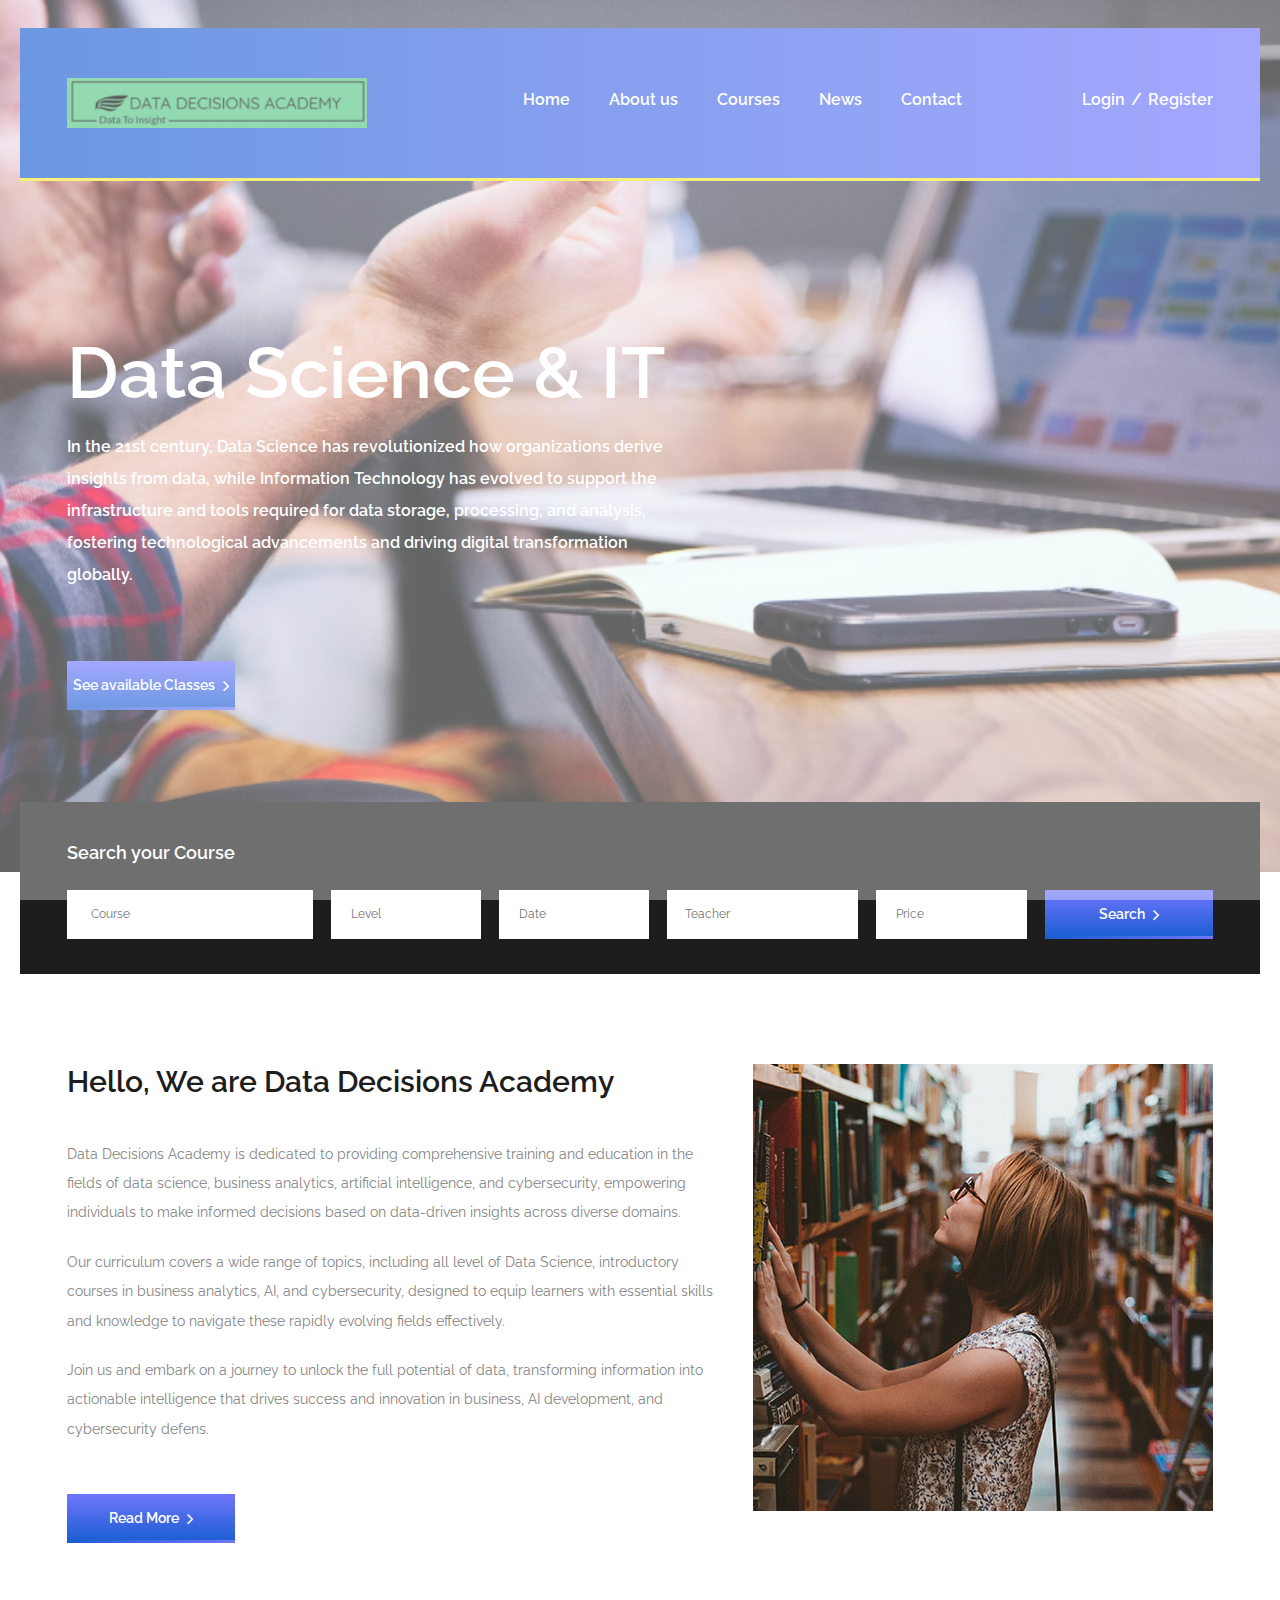
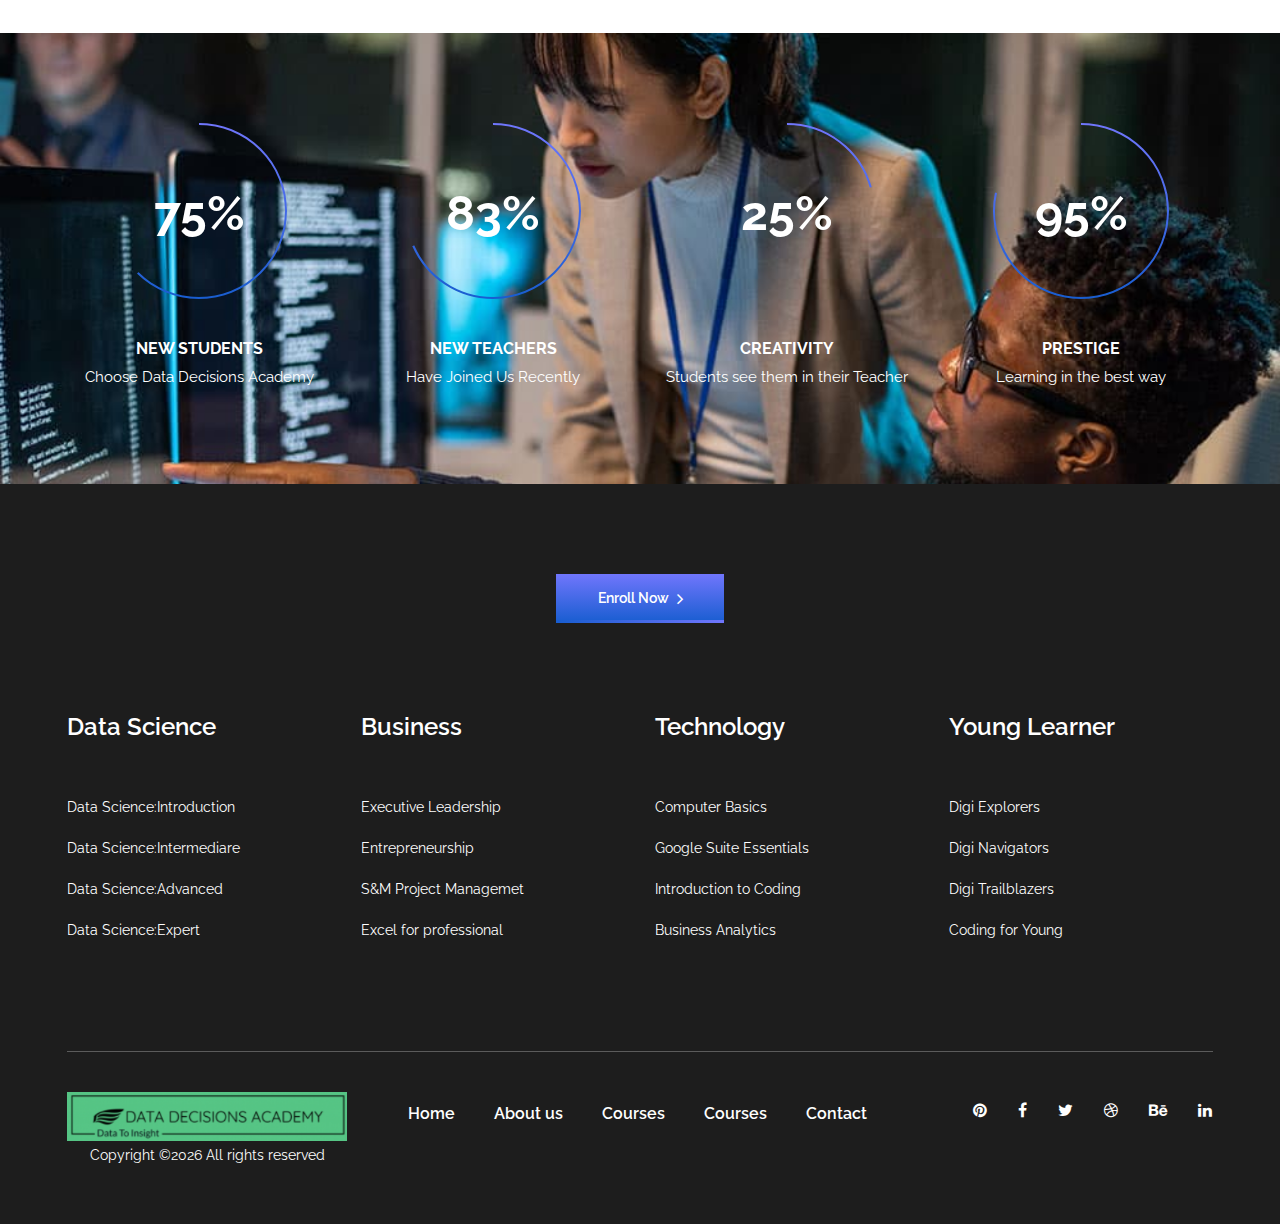
<file: preview.colorlib.com/theme/academica/about.html>
<!DOCTYPE html>
<html lang="en">

<!-- Mirrored from preview.colorlib.com/theme/academica/about.html by HTTrack Website Copier/3.x [XR&CO'2014], Sat, 02 Mar 2024 09:19:11 GMT -->
<head>
<title>Academica - Learning Page Template</title>
<meta charset="UTF-8">
<meta name="description" content="Academica Learning Page Template">
<meta name="keywords" content="academica, unica, creative, html">
<meta name="viewport" content="width=device-width, initial-scale=1.0">

<link href="img/favicon.ico" rel="shortcut icon" />

<link href="https://fonts.googleapis.com/css?family=Raleway:400,400i,500,500i,600,600i,700,700i,800" rel="stylesheet">

<link rel="stylesheet" href="css/bootstrap.min.css" />
<link rel="stylesheet" href="css/font-awesome.min.css" />
<link rel="stylesheet" href="css/flaticon.css" />
<link rel="stylesheet" href="css/owl.carousel.css" />
<link rel="stylesheet" href="css/style.css" />
<!--[if lt IE 9]>
	  <script src="https://oss.maxcdn.com/html5shiv/3.7.2/html5shiv.min.js"></script>
	  <script src="https://oss.maxcdn.com/respond/1.4.2/respond.min.js"></script>
	<![endif]-->
<script nonce="ca9c8f0c-ebab-4307-9311-92a67c322ce1">try{(function(w,d){!function(ct,cu,cv,cw){ct[cv]=ct[cv]||{};ct[cv].executed=[];ct.zaraz={deferred:[],listeners:[]};ct.zaraz.q=[];ct.zaraz._f=function(cx){return async function(){var cy=Array.prototype.slice.call(arguments);ct.zaraz.q.push({m:cx,a:cy})}};for(const cz of["track","set","debug"])ct.zaraz[cz]=ct.zaraz._f(cz);ct.zaraz.init=()=>{var cA=cu.getElementsByTagName(cw)[0],cB=cu.createElement(cw),cC=cu.getElementsByTagName("title")[0];cC&&(ct[cv].t=cu.getElementsByTagName("title")[0].text);ct[cv].x=Math.random();ct[cv].w=ct.screen.width;ct[cv].h=ct.screen.height;ct[cv].j=ct.innerHeight;ct[cv].e=ct.innerWidth;ct[cv].l=ct.location.href;ct[cv].r=cu.referrer;ct[cv].k=ct.screen.colorDepth;ct[cv].n=cu.characterSet;ct[cv].o=(new Date).getTimezoneOffset();if(ct.dataLayer)for(const cG of Object.entries(Object.entries(dataLayer).reduce(((cH,cI)=>({...cH[1],...cI[1]})),{})))zaraz.set(cG[0],cG[1],{scope:"page"});ct[cv].q=[];for(;ct.zaraz.q.length;){const cJ=ct.zaraz.q.shift();ct[cv].q.push(cJ)}cB.defer=!0;for(const cK of[localStorage,sessionStorage])Object.keys(cK||{}).filter((cM=>cM.startsWith("_zaraz_"))).forEach((cL=>{try{ct[cv]["z_"+cL.slice(7)]=JSON.parse(cK.getItem(cL))}catch{ct[cv]["z_"+cL.slice(7)]=cK.getItem(cL)}}));cB.referrerPolicy="origin";cB.src="../../cdn-cgi/zaraz/sd0d9.js?z="+btoa(encodeURIComponent(JSON.stringify(ct[cv])));cA.parentNode.insertBefore(cB,cA)};["complete","interactive"].includes(cu.readyState)?zaraz.init():ct.addEventListener("DOMContentLoaded",zaraz.init)}(w,d,"zarazData","script");})(window,document)}catch(e){throw fetch("/cdn-cgi/zaraz/t"),e;};</script></head>
<body>

<div id="preloder">
<div class="loader"></div>
</div>


<header class="header-section">
<div class="header-warp">
<div class="container">
<a href="#" class="site-logo">
<img src="img/logo.png" alt="Logo" width="300" height="50">
</a>
<div class="user-panel">
<a href="#">Login</a><span>/</span><a href>Register</a>
</div>
<div class="nav-switch">
<i class="fa fa-bars"></i>
</div>
<ul class="main-menu">
<li><a href="index.html">Home</a></li>
<li><a href="about.html">About us</a></li>
<li><a href="courses.html">Courses</a></li>
<li><a href="blog.html">News</a></li>
<li><a href="contact.html">Contact</a></li>
</ul>
</div>
</div>
</header>


<section class="hero-section set-bg" data-setbg="img/w.png">
<div class="container">
<div class="row">
<div class="col-lg-7">
<div class="hero-text text-white">
<h2>Data Science & IT</h2>
<p>In the 21st century, Data Science has revolutionized how organizations derive insights from data, while Information Technology has evolved to support the infrastructure and tools required for data storage, processing, and analysis, fostering technological advancements and driving digital transformation globally. </p>
<a href="https://forms.gle/GowkPRGqTJTp4QGF6" class="site-btn">See available Classes <i class="fa fa-angle-right"></i></a>
</div>
</div>
</div>
</div>
</div>
</section>

<section class="multi-search-section">
<div class="msf-warp">
<div class="container">
<h5>Search your Course</h5>
<form class="multi-search-form">
<input type="text" placeholder="Course">
<input type="text" placeholder="Level">
<input type="text" placeholder="Date">
<input type="text" placeholder="Teacher">
<input type="text" placeholder="Price">
<button class="site-btn">Search <i class="fa fa-angle-right"></i></button>
</form>
</div>
</div>
</section>


<section class="about-section spad">
<div class="container">
<div class="row">
<div class="col-lg-7 about-text">
<h3>Hello, We are Data Decisions Academy</h3>
<p>Data Decisions Academy is dedicated to providing comprehensive training and education in the fields of data science, business analytics, artificial intelligence, and cybersecurity, empowering individuals to make informed decisions based on data-driven insights across diverse domains.</p>
<p>Our curriculum covers a wide range of topics, including all level of Data Science, introductory courses in business analytics, AI, and cybersecurity, designed to equip learners with essential skills and knowledge to navigate these rapidly evolving fields effectively.</p>
<p>Join us and embark on a journey to unlock the full potential of data, transforming information into actionable intelligence that drives success and innovation in business, AI development, and cybersecurity defens.</p>
<a href="https://www.linkedin.com/company/data-decisions-academy/?viewAsMember=true" class="site-btn">Read More <i class="fa fa-angle-right"></i></a>
</div>
<div class="col-lg-5">
<figure class="pt-lg-0 pt-5">
<img src="img/about.jpg" alt>
</figure>
</div>
</div>
</div>
</section>


<section class="Progress-section spad set-bg" data-setbg="img/bg.jpg">
<div class="container">
<div class="row text-white">
<div class="col-lg-3 col-md-6 cp-item">
<div class="circle-progress" data-cpid="id-1" data-cpvalue="75"></div>
<h3>New Students</h3>
<p>Choose Data Decisions Academy</p>
</div>
<div class="col-lg-3 col-md-6 cp-item">
<div class="circle-progress" data-cpid="id-2" data-cpvalue="83"></div>
<h3>New Teachers</h3>
<p>Have Joined Us Recently</p>
</div>
<div class="col-lg-3 col-md-6 cp-item">
<div class="circle-progress" data-cpid="id-3" data-cpvalue="25"></div>
<h3>Creativity</h3>
<p>Students see them in their Teacher</p>
</div>
<div class="col-lg-3 col-md-6 cp-item">
<div class="circle-progress" data-cpid="id-4" data-cpvalue="95"></div>
<h3>Prestige</h3>
<p>Learning in the best way</p>
</div>
</div>
</div>
</section>

<footer class="footer-section spad pb-0">
<div class="container">
<div class="text-center">
<a href="https://forms.gle/GowkPRGqTJTp4QGF6" class="site-btn">Enroll Now <i class="fa fa-angle-right"></i></a>
</div>
<div class="row text-white spad">
<div class="col-lg-3 col-sm-6 footer-widget">
<h4>Data Science</h4>
<ul>
<li><a href="#">Data Science:Introduction</a></li>
<li><a href="#">Data Science:Intermediare</a></li>
<li><a href="#">Data Science:Advanced</a></li>
<li><a href="#">Data Science:Expert</a></li>
</ul>
</div>
<div class="col-lg-3 col-sm-6 footer-widget">
<h4>Business</h4>
<ul>
<li><a href="#"> Executive Leadership</a></li>
<li><a href="#"> Entrepreneurship</a></li>
<li><a href="#"> S&M Project Managemet </a></li>
<li><a href="#"> Excel for professional </a></li>
</ul>
</div>
<div class="col-lg-3 col-sm-6 footer-widget">
<h4>Technology</h4>
<ul>
<li><a href="#">Computer Basics</a></li>
<li><a href="#">Google Suite Essentials</a></li>
<li><a href="#">Introduction to Coding</a></li>
<li><a href="#">Business Analytics</a></li>
</ul>
</div>
<div class="col-lg-3 col-sm-6 footer-widget">
<h4>Young Learner</h4>
<ul>
<li><a href="#">Digi Explorers</a></li>
<li><a href="#">Digi Navigators</a></li>
<li><a href="#">Digi Trailblazers</a></li>
<li><a href="#">Coding for Young</a></li>
</ul>
</div>
</div>
<div class="footer-bottom">
<div class="social">
<a href><i class="fa fa-pinterest"></i></a>
<a href><i class="fa fa-facebook"></i></a>
<a href><i class="fa fa-twitter"></i></a>
<a href><i class="fa fa-dribbble"></i></a>
<a href><i class="fa fa-behance"></i></a>
<a href><i class="fa fa-linkedin"></i></a>
</div>
<ul class="footer-menu">
<li><a href="#">Home</a></li>
<li><a href="#">About us</a></li>
<li><a href="#">Courses</a></li>
<li><a href="#">Courses</a></li>
<li><a href="#">Contact</a></li>
</ul>
<style>
  .footer-logo img {
    width: 280px; /* Adjust the width as needed */
    height: auto; /* Maintain aspect ratio */
  }
</style>
<div class="footer-logo">
  <a href="#">
    <img src="img/logo.png" alt="">
    <p class="text-white  text-center"> Copyright &copy;<script>document.write(new Date().getFullYear());</script> All rights reserved</a></p>
  </a>
</div>
<div class="row">
<div class="col-12">
</div>
</div>
</div>
</footer>


<script src="js/jquery-3.2.1.min.js"></script>
<script src="js/bootstrap.min.js"></script>
<script src="js/owl.carousel.min.js"></script>
<script src="js/circle-progress.min.js"></script>
<script src="js/main.js"></script>

<script async src="https://www.googletagmanager.com/gtag/js?id=UA-23581568-13"></script>
<script>
  window.dataLayer = window.dataLayer || [];
  function gtag(){dataLayer.push(arguments);}
  gtag('js', new Date());

  gtag('config', 'UA-23581568-13');
</script>
<script defer src="https://static.cloudflareinsights.com/beacon.min.js/v84a3a4012de94ce1a686ba8c167c359c1696973893317" integrity="sha512-euoFGowhlaLqXsPWQ48qSkBSCFs3DPRyiwVu3FjR96cMPx+Fr+gpWRhIafcHwqwCqWS42RZhIudOvEI+Ckf6MA==" data-cf-beacon='{"rayId":"85e04cf48c74daec","b":1,"version":"2024.2.4","token":"cd0b4b3a733644fc843ef0b185f98241"}' crossorigin="anonymous"></script>
</body>

<!-- Mirrored from preview.colorlib.com/theme/academica/about.html by HTTrack Website Copier/3.x [XR&CO'2014], Sat, 02 Mar 2024 09:19:14 GMT -->
</html>
</file>
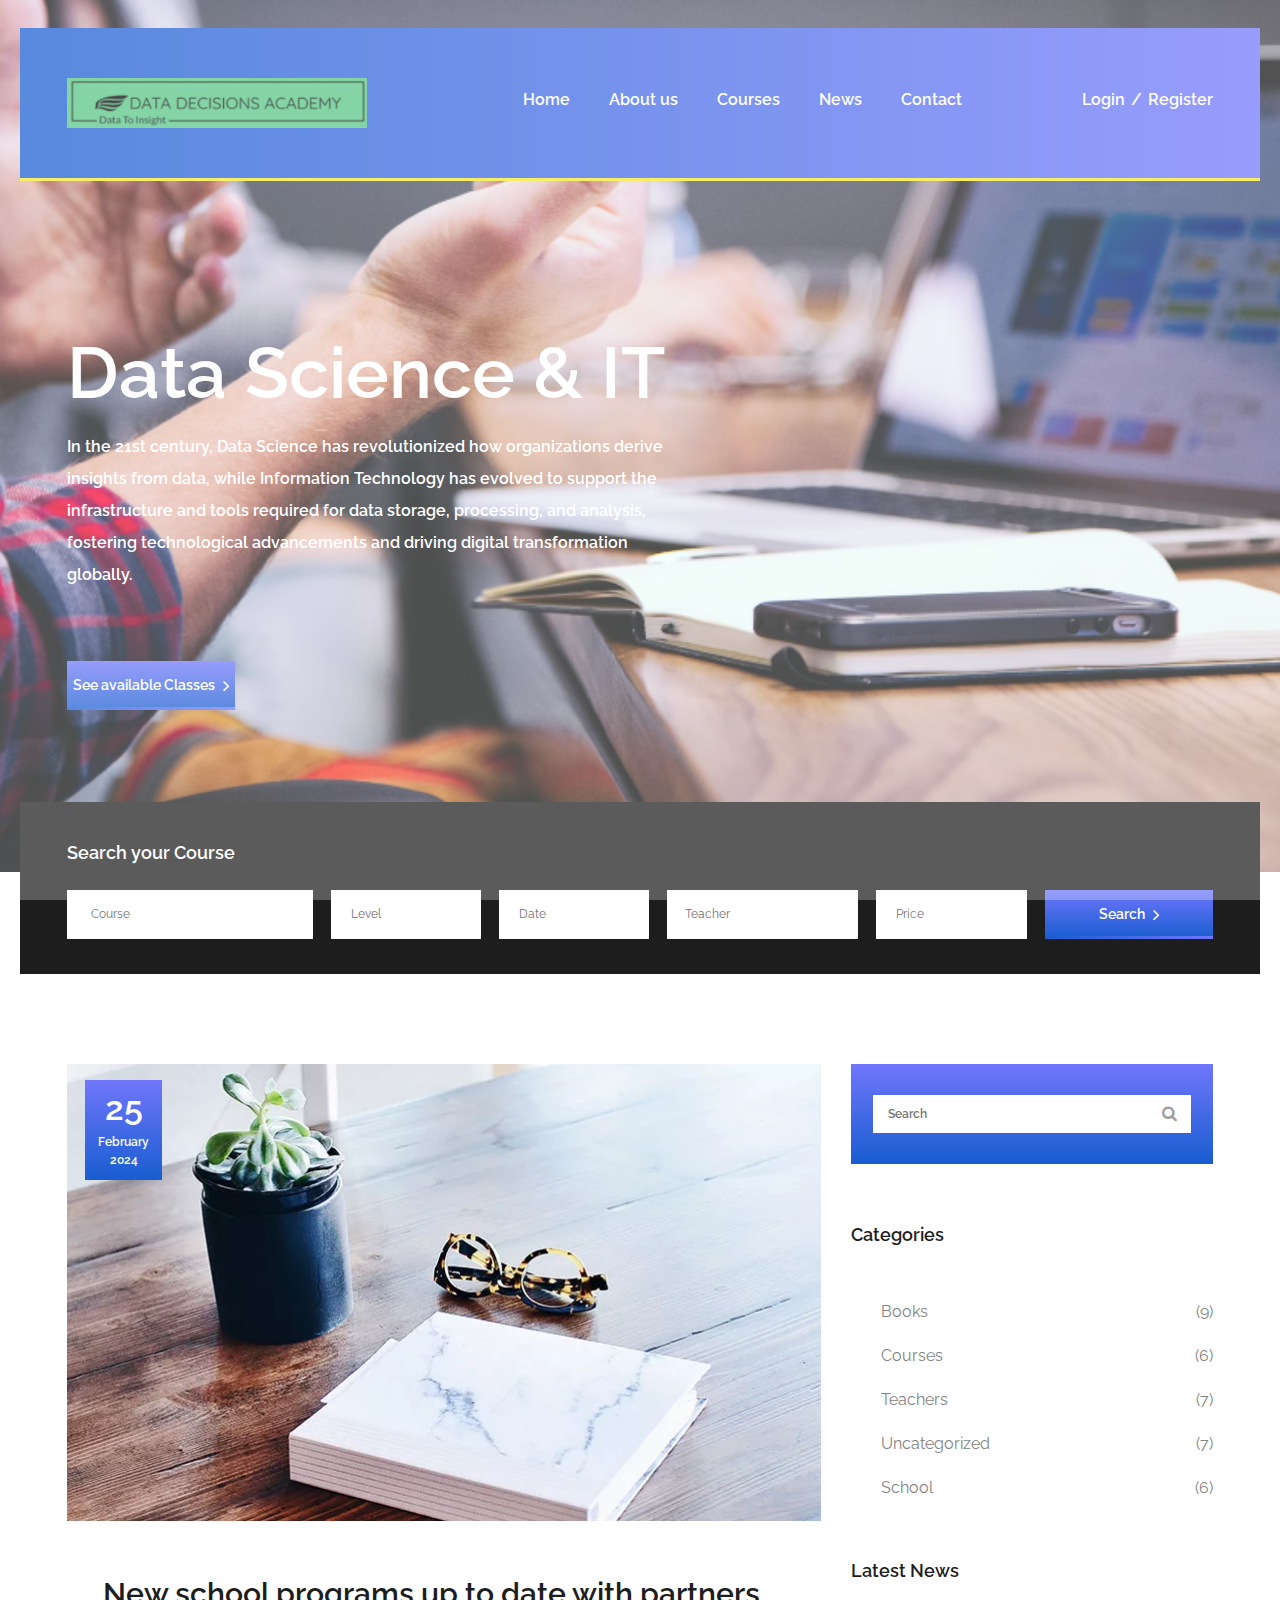
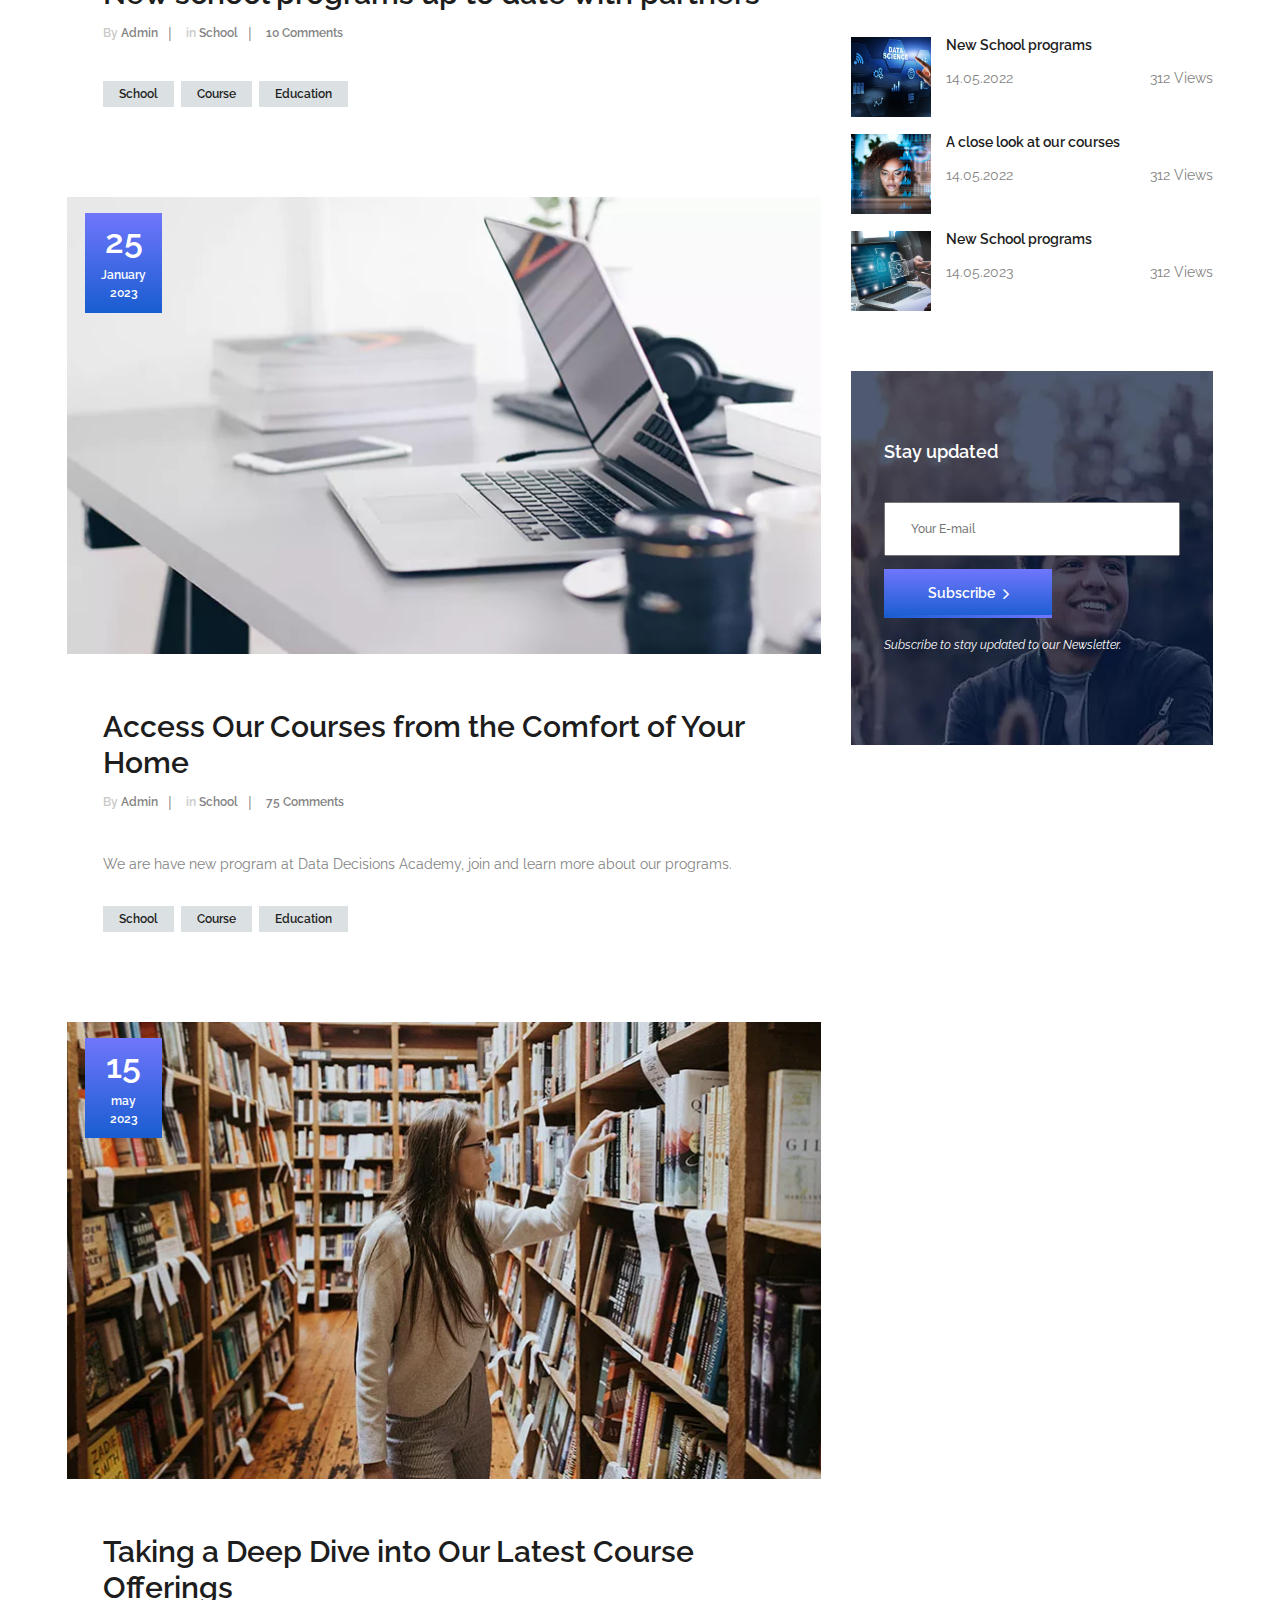
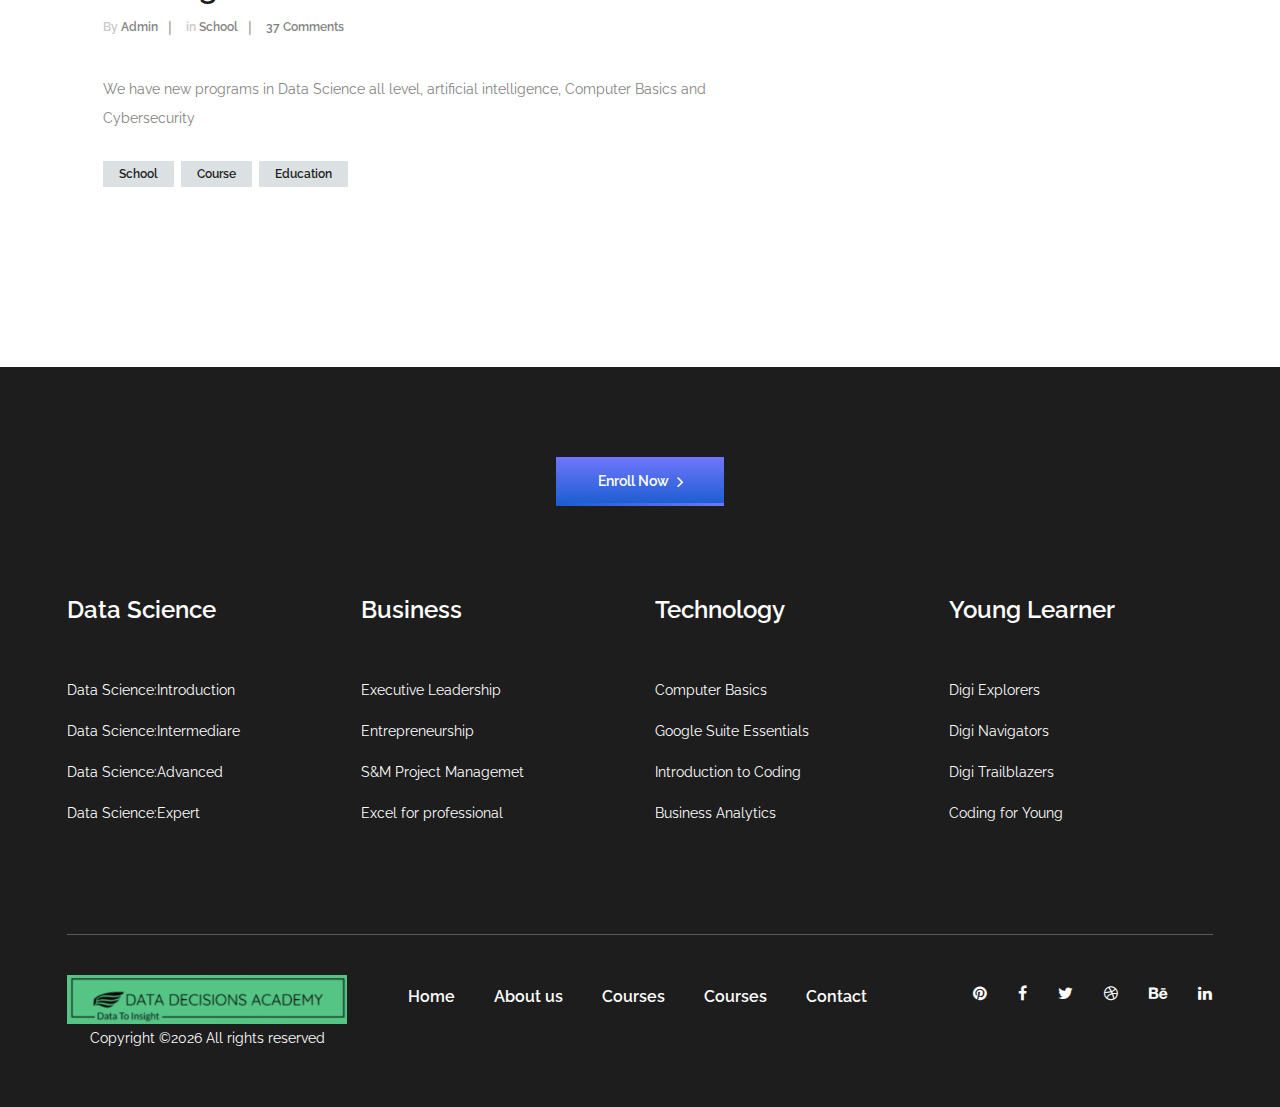
<file: preview.colorlib.com/theme/academica/blog.html>
<!DOCTYPE html>
<html lang="en">

<!-- Mirrored from preview.colorlib.com/theme/academica/blog.html by HTTrack Website Copier/3.x [XR&CO'2014], Sat, 02 Mar 2024 09:19:14 GMT -->
<head>
<title>Academica - Learning Page Template</title>
<meta charset="UTF-8">
<meta name="description" content="Academica Learning Page Template">
<meta name="keywords" content="academica, unica, creative, html">
<meta name="viewport" content="width=device-width, initial-scale=1.0">

<link href="img/favicon.ico" rel="shortcut icon" />

<link href="https://fonts.googleapis.com/css?family=Raleway:400,400i,500,500i,600,600i,700,700i,800" rel="stylesheet">

<link rel="stylesheet" href="css/bootstrap.min.css" />
<link rel="stylesheet" href="css/font-awesome.min.css" />
<link rel="stylesheet" href="css/flaticon.css" />
<link rel="stylesheet" href="css/owl.carousel.css" />
<link rel="stylesheet" href="css/style.css" />
<!--[if lt IE 9]>
	  <script src="https://oss.maxcdn.com/html5shiv/3.7.2/html5shiv.min.js"></script>
	  <script src="https://oss.maxcdn.com/respond/1.4.2/respond.min.js"></script>
	<![endif]-->
<script nonce="62b32a1c-2bf0-413d-9669-462c3215fe5d">try{(function(w,d){!function(ct,cu,cv,cw){ct[cv]=ct[cv]||{};ct[cv].executed=[];ct.zaraz={deferred:[],listeners:[]};ct.zaraz.q=[];ct.zaraz._f=function(cx){return async function(){var cy=Array.prototype.slice.call(arguments);ct.zaraz.q.push({m:cx,a:cy})}};for(const cz of["track","set","debug"])ct.zaraz[cz]=ct.zaraz._f(cz);ct.zaraz.init=()=>{var cA=cu.getElementsByTagName(cw)[0],cB=cu.createElement(cw),cC=cu.getElementsByTagName("title")[0];cC&&(ct[cv].t=cu.getElementsByTagName("title")[0].text);ct[cv].x=Math.random();ct[cv].w=ct.screen.width;ct[cv].h=ct.screen.height;ct[cv].j=ct.innerHeight;ct[cv].e=ct.innerWidth;ct[cv].l=ct.location.href;ct[cv].r=cu.referrer;ct[cv].k=ct.screen.colorDepth;ct[cv].n=cu.characterSet;ct[cv].o=(new Date).getTimezoneOffset();if(ct.dataLayer)for(const cG of Object.entries(Object.entries(dataLayer).reduce(((cH,cI)=>({...cH[1],...cI[1]})),{})))zaraz.set(cG[0],cG[1],{scope:"page"});ct[cv].q=[];for(;ct.zaraz.q.length;){const cJ=ct.zaraz.q.shift();ct[cv].q.push(cJ)}cB.defer=!0;for(const cK of[localStorage,sessionStorage])Object.keys(cK||{}).filter((cM=>cM.startsWith("_zaraz_"))).forEach((cL=>{try{ct[cv]["z_"+cL.slice(7)]=JSON.parse(cK.getItem(cL))}catch{ct[cv]["z_"+cL.slice(7)]=cK.getItem(cL)}}));cB.referrerPolicy="origin";cB.src="../../cdn-cgi/zaraz/sd0d9.js?z="+btoa(encodeURIComponent(JSON.stringify(ct[cv])));cA.parentNode.insertBefore(cB,cA)};["complete","interactive"].includes(cu.readyState)?zaraz.init():ct.addEventListener("DOMContentLoaded",zaraz.init)}(w,d,"zarazData","script");})(window,document)}catch(e){throw fetch("/cdn-cgi/zaraz/t"),e;};</script></head>
<body>

<div id="preloder">
<div class="loader"></div>
</div>

<header class="header-section">
<div class="header-warp">
<div class="container">
<a href="#" class="site-logo">
<img src="img/logo.png" alt="Logo" width="300" height="50">
</a>
<div class="user-panel">
<a href="#">Login</a><span>/</span><a href>Register</a>
</div>
<div class="nav-switch">
<i class="fa fa-bars"></i>
</div>
<ul class="main-menu">
<li><a href="index.html">Home</a></li>
<li><a href="about.html">About us</a></li>
<li><a href="courses.html">Courses</a></li>
<li><a href="blog.html">News</a></li>
<li><a href="contact.html">Contact</a></li>
</ul>
</div>
</div>
</header>


<section class="hero-section set-bg" data-setbg="img/w.png">
<div class="container">
<div class="row">
<div class="col-lg-7">
<div class="hero-text text-white">
<h2>Data Science & IT</h2>
<p>In the 21st century, Data Science has revolutionized how organizations derive insights from data, while Information Technology has evolved to support the infrastructure and tools required for data storage, processing, and analysis, fostering technological advancements and driving digital transformation globally. </p>
<a href="https://forms.gle/GowkPRGqTJTp4QGF6" class="site-btn">See available Classes <i class="fa fa-angle-right"></i></a>
</div>
</div>
</div>
</div>
</div>
</section>

<section class="multi-search-section">
<div class="msf-warp">
<div class="container">
<h5>Search your Course</h5>
<form class="multi-search-form">
<input type="text" placeholder="Course">
<input type="text" placeholder="Level">
<input type="text" placeholder="Date">
<input type="text" placeholder="Teacher">
<input type="text" placeholder="Price">
<button class="site-btn">Search <i class="fa fa-angle-right"></i></button>
</form>
</div>
</div>
</section>
<section class="blog-section spad">
<div class="container">
<div class="row">
<div class="col-lg-8">
<div class="blog-item">
<div class="blog-thumb set-bg" data-setbg="img/blog1.jpg">
<div class="blog-date">
<h2>25</h2>
<span>February</span>
<span>2024</span>
</div>
</div>
<div class="blog-content">
<h3>New school programs up to date with partners</h3>
<div class="blog-meta">
<a href><span>By</span> Admin</a>|
<a href><span>in</span> School</a>|
<a href>10 Comments</a>
</div>
<div class="blog-tag">
<a href="#">School</a>
<a href="#">Course</a>
<a href="#">Education</a>
</div>
</div>
</div>
<div class="blog-item">
<div class="blog-thumb set-bg" data-setbg="img/blog.jpg">
<div class="blog-date">
<h2>25</h2>
<span>January</span>
<span>2023</span>
</div>
</div>
<div class="blog-content">
<h3>Access Our Courses from the Comfort of Your Home</h3>
<div class="blog-meta">
<a href><span>By</span> Admin</a>|
<a href><span>in</span> School</a>|
<a href>75 Comments</a>
</div>
<p>We are have new program at Data Decisions Academy, join and learn more about our programs.</p>
<div class="blog-tag">
<a href="#">School</a>
<a href="#">Course</a>
<a href="#">Education</a>
</div>
</div>
</div>
<div class="blog-item">
<div class="blog-thumb set-bg" data-setbg="img/nl-card-bg.jpg">
<div class="blog-date">
<h2>15</h2>
<span>may</span>
<span>2023</span>
</div>
</div>
<div class="blog-content">
<h3>Taking a Deep Dive into Our Latest Course Offerings</h3>
<div class="blog-meta">
<a href><span>By</span> Admin</a>|
<a href><span>in</span> School</a>|
<a href>37 Comments</a>
</div>
<p>We have new programs in Data Science all level, artificial intelligence, Computer Basics and Cybersecurity</p>
<div class="blog-tag">
<a href="#">School</a>
<a href="#">Course</a>
<a href="#">Education</a>
</div>
</div>
</div>
<div class="site-pagination">
</div>
</div>
<div class="col-lg-4 col-md-7 sidebar pt-5 pt-lg-0">
<div class="widget">
<form class="search-form">
<input type="text" placeholder="Search">
<button><i class="fa fa-search"></i></button>
</form>
</div>
<div class="widget">
<h3 class="widget-title">Categories</h3>
<ul>
<li><a href="#">Books<span>(9)</span></a></li>
<li><a href="#">Courses<span>(6)</span></a></li>
<li><a href="#">Teachers<span>(7)</span></a></li>
<li><a href="#">Uncategorized<span>(7)</span></a></li>
<li><a href="#">School<span>(6)</span></a></li>
</ul>
</div>
<div class="widget">
<h3 class="widget-title">Latest News</h3>
<div class="latest-blog">
<div class="lb-item">
<div class="lb-thumb set-bg" data-setbg="img/courses/1.jpg"></div>
<div class="lb-content">
<h5>New School programs</h5>
<p>14.05.2022<span>312 Views</span></p>
</div>
</div>
<div class="lb-item">
<div class="lb-thumb set-bg" data-setbg="img/courses/2.jpg"></div>
<div class="lb-content">
<h5>A close look at our courses</h5>
<p>14.05.2022<span>312 Views</span></p>
</div>
</div>
<div class="lb-item">
<div class="lb-thumb set-bg" data-setbg="img/courses/6.jpg"></div>
<div class="lb-content">
<h5>New School programs</h5>
<p>14.05.2023<span>312 Views</span></p>
</div>
</div>
</div>
</div>
<div class="widget">
<div class="newslatter-card set-bg" data-setbg="img/hellotheo.jpg">
<h5>Stay updated</h5>
<form class="newslatter-form">
<input type="text" placeholder="Your E-mail">
<button class="site-btn">Subscribe <i class="fa fa-angle-right"></i></button>
</form>
<p>Subscribe to stay updated to our Newsletter.</p>
</div>
</div>
</div>
</div>
</div>
</section>
<footer class="footer-section spad pb-0">
<div class="container">
<div class="text-center">
<a href="https://forms.gle/GowkPRGqTJTp4QGF6" class="site-btn">Enroll Now <i class="fa fa-angle-right"></i></a>
</div>
<div class="row text-white spad">
<div class="col-lg-3 col-sm-6 footer-widget">
<h4>Data Science</h4>
<ul>
<li><a href="#">Data Science:Introduction</a></li>
<li><a href="#">Data Science:Intermediare</a></li>
<li><a href="#">Data Science:Advanced</a></li>
<li><a href="#">Data Science:Expert</a></li>
</ul>
</div>
<div class="col-lg-3 col-sm-6 footer-widget">
<h4>Business</h4>
<ul>
<li><a href="#"> Executive Leadership</a></li>
<li><a href="#"> Entrepreneurship</a></li>
<li><a href="#"> S&M Project Managemet </a></li>
<li><a href="#"> Excel for professional </a></li>
</ul>
</div>
<div class="col-lg-3 col-sm-6 footer-widget">
<h4>Technology</h4>
<ul>
<li><a href="#">Computer Basics</a></li>
<li><a href="#">Google Suite Essentials</a></li>
<li><a href="#">Introduction to Coding</a></li>
<li><a href="#">Business Analytics</a></li>
</ul>
</div>
<div class="col-lg-3 col-sm-6 footer-widget">
<h4>Young Learner</h4>
<ul>
<li><a href="#">Digi Explorers</a></li>
<li><a href="#">Digi Navigators</a></li>
<li><a href="#">Digi Trailblazers</a></li>
<li><a href="#">Coding for Young</a></li>
</ul>
</div>
</div>
<div class="footer-bottom">
<div class="social">
<a href><i class="fa fa-pinterest"></i></a>
<a href><i class="fa fa-facebook"></i></a>
<a href><i class="fa fa-twitter"></i></a>
<a href><i class="fa fa-dribbble"></i></a>
<a href><i class="fa fa-behance"></i></a>
<a href><i class="fa fa-linkedin"></i></a>
</div>
<ul class="footer-menu">
<li><a href="#">Home</a></li>
<li><a href="#">About us</a></li>
<li><a href="#">Courses</a></li>
<li><a href="#">Courses</a></li>
<li><a href="#">Contact</a></li>
</ul>
<style>
  .footer-logo img {
    width: 280px; /* Adjust the width as needed */
    height: auto; /* Maintain aspect ratio */
  }
</style>
<div class="footer-logo">
  <a href="#">
    <img src="img/logo.png" alt="">
    <p class="text-white  text-center"> Copyright &copy;<script>document.write(new Date().getFullYear());</script> All rights reserved</a></p>
  </a>
</div>
<div class="row">
<div class="col-12">
</div>
</div>
</div>
</footer>


<script src="js/jquery-3.2.1.min.js"></script>
<script src="js/bootstrap.min.js"></script>
<script src="js/owl.carousel.min.js"></script>
<script src="js/circle-progress.min.js"></script>
<script src="js/main.js"></script>

<script async src="https://www.googletagmanager.com/gtag/js?id=UA-23581568-13"></script>
<script>
  window.dataLayer = window.dataLayer || [];
  function gtag(){dataLayer.push(arguments);}
  gtag('js', new Date());

  gtag('config', 'UA-23581568-13');
</script>
<script defer src="https://static.cloudflareinsights.com/beacon.min.js/v84a3a4012de94ce1a686ba8c167c359c1696973893317" integrity="sha512-euoFGowhlaLqXsPWQ48qSkBSCFs3DPRyiwVu3FjR96cMPx+Fr+gpWRhIafcHwqwCqWS42RZhIudOvEI+Ckf6MA==" data-cf-beacon='{"rayId":"85e04cf78cf7daec","b":1,"version":"2024.2.4","token":"cd0b4b3a733644fc843ef0b185f98241"}' crossorigin="anonymous"></script>
</body>

<!-- Mirrored from preview.colorlib.com/theme/academica/blog.html by HTTrack Website Copier/3.x [XR&CO'2014], Sat, 02 Mar 2024 09:19:14 GMT -->
</html>
</file>
<file: preview.colorlib.com/theme/academica/css/flaticon.css>
/*
  	Flaticon icon font: Flaticon
  	Creation date: 08/02/2017 09:36
  	*/

@font-face {
  font-family: "Flaticon";
  src: url("../icon-fonts/Flaticon.eot");
  src: url("../icon-fonts/Flaticond41d.eot?#iefix") format("embedded-opentype"),
       url("../icon-fonts/Flaticon.woff") format("woff"),
       url("../icon-fonts/Flaticon.ttf") format("truetype"),
       url("../icon-fonts/Flaticon.svg#Flaticon") format("svg");
  font-weight: normal;
  font-style: normal;
}

@media screen and (-webkit-min-device-pixel-ratio:0) {
  @font-face {
    font-family: "Flaticon";
    src: url("Flaticon.html#Flaticon") format("svg");
  }
}

[class^="flaticon-"]:before, [class*=" flaticon-"]:before,
[class^="flaticon-"]:after, [class*=" flaticon-"]:after {   
  font-family: Flaticon;
  font-style: normal;
}

.flaticon-apple:before { content: "\f100"; }
.flaticon-idea:before { content: "\f123"; }
.flaticon-learning:before { content: "\f128"; }
.flaticon-medal:before { content: "\f12f"; }
.flaticon-mortarboard:before { content: "\f131"; }
.flaticon-placeholder:before { content: "\f138"; }
.flaticon-question:before { content: "\f13b"; }
.flaticon-student-2:before { content: "\f14b"; }
</file>
<file: preview.colorlib.com/theme/academica/css/style.css>
/* =================================
------------------------------------
  Data Decisions Academy - Learning Page Template
  Version: 1.0
 ------------------------------------ 
 ====================================*/


/*----------------------------------------*/
/* Template default CSS
/*----------------------------------------*/

html,
body {
	height: 100%;
	font-family: 'Raleway', sans-serif;
	-webkit-font-smoothing: antialiased;
	font-smoothing: antialiased;
}


h2,
h3,
h4,
h5,
h6 {
	margin: 0;
	font-weight: 600;
	color: #1d1d1d;
}

h2 {
	font-size: 34px;
}

h3 {
	font-size: 30px;
}

h4 {
	font-size: 24px;
}

h5 {
	font-size: 20px;
}

h6 {
	font-size: 14px;
}

p {
	font-size: 14px;
	color: #838383;
	line-height: 2.1;
}

img {
	max-width: 100%;
}

input:focus,
select:focus,
button:focus,
textarea:focus {
	outline: none;
}

a:hover,
a:focus {
	text-decoration: none;
	outline: none;
}

ul {
	padding: 0;
	margin: 0;
}

/*---------------------
	Helper CSS
-----------------------*/

.sec-title {
	margin-bottom: 84px;
}

.sec-title span {
	font-size: 12px;
	text-transform: uppercase;
	font-weight: 700;
	display: block;
	margin-bottom: 20px;
	color: #1a5ed1;
	letter-spacing: 2px;
}

.sec-title h2 {
	font-weight: 500;
}

.sec-title.sec-style-2 span {
	color: #f3e830;
}

.set-bg {
	background-repeat: no-repeat;
	background-size: cover;
	background-position: top center;
}

.spad {
	padding-top: 90px;
	padding-bottom: 90px;
}


.text-white h2,
.text-white h3,
.text-white h4,
.text-white h5,
.text-white h6,
.text-white p,
.text-white span,
.text-white li,
.text-white a {
	color: #fff;
}


.site-btn:after,
.accordion-area .panel-header .panel-link.active,
.tab-element .nav-tabs .nav-link.active,
.header-warp,
.service-item .si-icon,
.review-slider .rs-item .quota,
.course-item .course-preview .price,
.course-item .seller-info {
	background: #185dd0;
	/* Old browsers */
	/* FF3.6-15 */
	/* Chrome10-25,Safari5.1-6 */
	background: -webkit-gradient(linear, left top, right top, from(#185dd0), to(#7076fc));
	background: -o-linear-gradient(left, #185dd0 0%, #7076fc 100%);
	background: linear-gradient(to right, #185dd0 0%, #7076fc 100%);
	/* W3C, IE10+, FF16+, Chrome26+, Opera12+, Safari7+ */
	filter: progid:DXImageTransform.Microsoft.gradient( startColorstr='#185dd0', endColorstr='#7076fc', GradientType=1);
	/* IE6-9 */
}


.site-btn,
.pricing-switch .main-switch,
.pricing-chart.pc-populer:after,
.blog-item .blog-date,
.widget .search-form {
	background: #7076fc;
	/* Old browsers */
	/* FF3.6-15 */
	/* Chrome10-25,Safari5.1-6 */
	background: -webkit-gradient(linear, left top, left bottom, from(#7076fc), to(#185dd0));
	background: -o-linear-gradient(top, #7076fc 0%, #185dd0 100%);
	background: linear-gradient(to bottom, #7076fc 0%, #185dd0 100%);
	/* W3C, IE10+, FF16+, Chrome26+, Opera12+, Safari7+ */
	filter: progid:DXImageTransform.Microsoft.gradient( startColorstr='#7076fc', endColorstr='#185dd0', GradientType=0);
	/* IE6-9 */
}

/*---------------------
	Commom elements
-----------------------*/

/* buttons */

.site-btn {
	display: inline-block;
	min-width: 168px;
	text-align: center;
	border: none;
	padding: 14px 5px;
	font-weight: 600;
	font-size: 14px;
	position: relative;
	color: #fff;
	cursor: pointer;
}

.site-btn:hover {
	color: #fff;
}

.site-btn:after {
	position: absolute;
	content: "";
	width: 100%;
	height: 3px;
	left: 0;
	bottom: 0;
}

.site-btn i {
	font-size: 18px;
	position: relative;
	top: 2px;
	margin-left: 5px;
}

.site-btn.btn-2:after,
.site-btn.btn-3:after,
.site-btn.btn-4:after {
	display: none;
}

.site-btn.btn-3 {
	background: #1a5ed1;
}

.site-btn.btn-4 {
	background: #1d1d1d;
}

/* Accordion */

.accordion-area .panel {
	margin-bottom: 18px;
}

.accordion-area .panel-link:after {
	content: "+";
	position: absolute;
	font-size: 18px;
	font-weight: 700;
	right: 25px;
	top: 50%;
	color: #000;
	line-height: 16px;
	margin-top: -8px;
	margin-left: -4px;
}

.accordion-area .panel-header .panel-link.active {
	color: #fff;
}

.accordion-area .panel-header .panel-link.collapsed {
	background: #f8fafc;
	color: #1d1d1d;
}

.accordion-area .panel-header .panel-link.collapsed:after {
	content: "+";
	color: #1d1d1d;
}

.accordion-area .panel-link.active:after {
	content: "-";
	margin-top: -10px;
	color: #fff;
}

.accordion-area .panel-link {
	text-align: left;
	background-color: transparent;
	border: none;
	position: relative;
	width: 100%;
	padding: 15px 40px;
	padding-left: 30px;
	font-size: 16px;
	letter-spacing: 1px;
	font-weight: 700;
	background: #f8fafc;
	color: #1d1d1d;
}

.accordion-area .panel-body p {
	font-size: 14px;
	margin-bottom: 0;
	padding-top: 20px;
}

.accordion-area .panel-body {
	padding: 0 5px;
}

/* tab */

.tab-element .nav-tabs {
	border-bottom: none;
}

.tab-element .nav-tabs .nav-link {
	border-radius: 0;
	font-size: 16px;
	font-weight: 700;
	margin-bottom: 10px;
	color: #1d1d1d;
	border: none;
	padding: 17px 23px;
	margin-right: 20px;
	background: #f8fafc;
}

.tab-element .nav-tabs .nav-item:last-child .nav-link {
	margin-right: 0;
}

.tab-element .nav-tabs .nav-link.active {
	color: #fff;
}

.tab-element .nav-tabs .nav-link:focus,
.tab-element .nav-tabs .nav-link:hover {
	border: none;
}

.tab-element .tab-pane p {
	padding-top: 35px;
}

/* Preloder */

#preloder {
	position: fixed;
	width: 100%;
	height: 100%;
	top: 0;
	left: 0;
	z-index: 999999;
	background: #fff;
}

.loader {
	width: 40px;
	height: 40px;
	position: absolute;
	top: 50%;
	left: 50%;
	margin-top: -13px;
	margin-left: -13px;
	border-radius: 60px;
	animation: loader 0.8s linear infinite;
	-webkit-animation: loader 0.8s linear infinite;
}

@keyframes loader {
	0% {
		-webkit-transform: rotate(0deg);
		transform: rotate(0deg);
		border: 4px solid #f44336;
		border-left-color: transparent;
	}
	50% {
		-webkit-transform: rotate(180deg);
		transform: rotate(180deg);
		border: 4px solid #673ab7;
		border-left-color: transparent;
	}
	100% {
		-webkit-transform: rotate(360deg);
		transform: rotate(360deg);
		border: 4px solid #f44336;
		border-left-color: transparent;
	}
}

/*------------------
  Header section
---------------------*/

.header-section {
	position: absolute;
	width: 100%;
	left: 0;
	z-index: 99;
	top: 28px;
}

.header-warp {
	width: 1240px;
	margin: 0 auto;
	overflow: overlay;
	padding: 50px 0;
	border-bottom: 3px solid #f3e830;
}

.user-panel {
	float: right;
	color: #fff;
	font-weight: 600;
	font-size: 16px;
	margin-left: 120px;
	padding: 10px 0;
}

.user-panel a {
	color: #fff;
}

.user-panel a:hover {
	color: #f3e830;
}

.user-panel span {
	margin: 0 6px;
}

.nav-switch {
	display: none;
}

.nav-switch:hover {
	background: #1a5ed1;
	color: #f3e830;
}

.main-menu {
	float: right;
	list-style: none;
}

.main-menu li {
	display: inline;
}

.main-menu li a {
	display: inline-block;
	color: #fff;
	font-weight: 600;
	font-size: 16px;
	margin-left: 35px;
	padding: 10px 0;
}

.main-menu li a:hover {
	color: #f3e830;
}

/*------------------
  Hero section
---------------------*/

.hero-section {
	height: 872px;
}

.hero-text {
	padding-top: 330px;
	padding-right: 50px;
}

.hero-text h2 {
	font-size: 72px;
	margin-bottom: 15px;
}

.hero-text p {
	font-size: 16px;
	font-weight: 600;
	line-height: 2;
	margin-bottom: 20px;
}

.hero-text .site-btn {
	margin-top: 50px;
	float: left;
	clear: both;
}

.hero-author .hero-author-pic {
	width: 44px;
	height: 44px;
	border-radius: 50%;
	float: left;
}

.hero-author h5 {
	font-size: 14px;
	margin-left: 55px;
	padding-top: 20px;
}

.hero-author h5 span {
	color: #f3e830;
}

/*------------------
  Filter search
---------------------*/

.multi-search-section {
	position: relative;
	margin-top: -70px;
}

.msf-warp {
	width: 1240px;
	margin: 0 auto;
	overflow: overlay;
	background: #1d1d1d;
	padding-top: 40px;
	padding-bottom: 35px;
}

.msf-warp h5 {
	font-size: 18px;
	color: #fff;
	margin-bottom: 26px;
}

.multi-search-form input {
	font-size: 12px;
	height: 49px;
	padding-right: 5px;
	float: left;
	border: none;
	margin-right: 18px;
}

.multi-search-form input:nth-child(1) {
	width: calc(23% - 18px);
	padding-left: 24px;
}

.multi-search-form input:nth-child(2) {
	width: calc(14.7% - 18px);
	padding-left: 20px;
}

.multi-search-form input:nth-child(3) {
	width: calc(14.7% - 18px);
	padding-left: 20px;
}

.multi-search-form input:nth-child(4) {
	width: calc(18.2% - 18px);
	padding-left: 18px;
}

.multi-search-form input:nth-child(5) {
	width: calc(14.7% - 18px);
	padding-left: 20px;
}

/*------------------
  Services section
---------------------*/

.services-section .container {
	margin-bottom: -60px;
}

.service-item {
	margin-bottom: 60px;
}

.service-item .si-icon {
	width: 68px;
	height: 68px;
	float: left;
	display: table;
	text-align: center;
	position: relative;
}

.service-item .si-icon:after {
	position: absolute;
	content: "";
	height: 100%;
	width: 0;
	right: 0;
	top: 0;
	background: #1a5ed1;
	z-index: 1;
	-webkit-transition: all 0.3s;
	-o-transition: all 0.3s;
	transition: all 0.3s;
}

.service-item .si-icon i {
	color: #fff;
	display: table-cell;
	vertical-align: middle;
	font-size: 40px;
	position: relative;
	z-index: 2;
}

.service-item .si-content {
	padding-left: 95px;
}

.service-item .si-content h5 {
	font-weight: 700;
	margin-bottom: 15px;
}

.service-item .si-content p {
	margin-bottom: 0;
}

.service-item:hover .si-icon:after {
	width: 100%;
	left: 0;
}

.service-item:hover .si-icon i {
	color: #f3e830;
}

/*------------------
  Review section
---------------------*/

.review-section {
	padding-top: 120px;
}

.review-slider .rs-item {
	text-align: center;
	padding: 0px 30px;
}

.review-slider .rs-item .quota {
	width: 44px;
	height: 44px;
	color: #fff;
	font-size: 30px;
	padding-top: 8px;
	margin: 0 auto 15px;
}

.review-slider .rs-item h5 {
	margin-bottom: 35px;
	font-weight: 500;
}

.review-slider .rs-item p {
	font-weight: 500;
	margin-bottom: 50px;
}

.review-slider .rs-item .review-avator {
	width: 53px;
	height: 53px;
	border-radius: 50%;
	margin: 0 auto 15px;
}

.review-slider .rs-item h6 {
	font-size: 15px;
	font-weight: 500;
}

.review-slider .rs-item h6 span {
	color: #f3e830;
}

/*------------------
  Courses section
---------------------*/

.course-slider {
	-webkit-box-shadow: 0px 17px 40px 24px rgba(50, 50, 50, 0.1);
	        box-shadow: 0px 17px 40px 24px rgba(50, 50, 50, 0.1);
}

.course-slider .owl-dots {
	text-align: center;
	position: absolute;
	width: 100%;
	bottom: -80px;
}

.course-slider .owl-dots .owl-dot {
	display: inline-block;
	width: 9px;
	height: 9px;
	border-radius: 15px;
	background: #cecece;
	margin: 0 4px;
}

.course-slider .owl-dots .owl-dot.active {
	background: #1a5ed1;
}

.courses-page .course-item {
	margin-bottom: 77px;
}

.course-item {
	-webkit-box-shadow: 0px 0 40px 24px rgba(50, 50, 50, 0.1);
	        box-shadow: 0px 0 40px 24px rgba(50, 50, 50, 0.1);
}

.course-item .course-preview {
	position: relative;
	margin: 0;
}

.course-item .course-preview img {
	min-width: 100%;
}

.course-item .course-preview .price {
	position: absolute;
	top: 25px;
	left: 0;
	font-size: 18px;
	font-weight: 600;
	padding: 7px 28px 7px 18px;
	color: #fff;
	-webkit-clip-path: polygon(100% 0%, 85% 49%, 100% 100%, 0 100%, 0 0);
	clip-path: polygon(100% 0%, 85% 49%, 100% 100%, 0 100%, 0 0);
}

.course-item .cc-text {
	padding: 40px 35px 30px;
}

.course-item .cc-text h5 {
	font-size: 18px;
	margin-bottom: 25px;
	line-height: 1.5;
}

.course-item .cc-text span {
	color: #838383;
	font-size: 14px;
	margin-right: 15px;
}

.course-item .cc-text span i {
	font-size: 19px;
	color: #d2d2d2;
	margin-right: 2px;
}

.course-item .rating {
	float: right;
	text-align: right;
}

.course-item .rating i {
	font-size: 12px;
	color: #fbb710;
}

.course-item .rating i.i-fade {
	color: #e0e3e4;
}

.course-item .seller-info {
	padding: 12px 26px;
	overflow: hidden;
}

.course-item .seller-info .seller-pic {
	width: 44px;
	height: 44px;
	border-radius: 50%;
	float: left;
}

.course-item .seller-info h6 {
	color: #fff;
	padding-left: 60px;
	top: 13px;
	position: relative;
	font-weight: 500;
}

.course-item .seller-info h6 span {
	color: #f3e830;
}

.course-item.featured .course-preview {
	height: 456px;
}

.course-item.featured .course-preview .price {
	top: 37px;
}

.course-item.featured h5 {
	font-size: 30px;
}

.course-item.featured .cc-text {
	padding: 40px 30px 30px;
}

.course-item.featured .featur-badges {
	position: absolute;
	width: 175px;
	background: #f3e830;
	color: #000;
	font-size: 14px;
	text-align: center;
	padding: 12.5px 0;
	right: 0;
	top: 37px;
	text-transform: uppercase;
}

.course-item.featured-2 {
	padding: 0 15px;
}

.course-item.featured-2 .course-preview {
	height: 100%;
}

.course-item.featured-2 .cc-text {
	padding: 60px 43px 30px;
}

.course-item.featured-2 p {
	margin-bottom: 48px;
}

/*------------------
  Fact section
---------------------*/

.fact-item figure {
	margin-bottom: 15px;
}

.fact-item h2 {
	font-size: 60px;
}

.fact-item p {
	font-size: 18px;
	font-weight: 600;
	margin-bottom: 0;
}

/*------------------
  Newslatter section
---------------------*/

.newslatter-section {
	padding-top: 160px;
	padding-bottom: 100px;
}

.newslatter-form {
	position: relative;
	margin-top: 15px;
}

.newslatter-form input {
	width: 100%;
	height: 54px;
	padding-right: 177px;
	padding-left: 25px;
	font-size: 12px;
	font-weight: 500;
}

.newslatter-form .site-btn {
	position: absolute;
	right: 0;
	top: 0;
	height: 100%;
	width: 167px;
}

.nl-form-warp p {
	font-size: 12px;
	color: #fff;
	font-style: italic;
	margin-top: 20px;
	margin-bottom: 0;
}

/*------------------
  Footer section
---------------------*/

.footer-section {
	background: #1d1d1d;
	overflow: hidden;
}

.footer-widget h4 {
	margin-bottom: 55px;
}

.footer-widget ul {
	list-style: none;
}

.footer-widget ul li a {
	display: block;
	color: #fff;
	font-size: 14px;
	margin-bottom: 20px;
}

.footer-logo {
	float: left;
}

.footer-menu {
	float: right;
	list-style: none;
}

.footer-menu li {
	display: inline;
}

.footer-menu li a {
	display: inline-block;
	color: #fff;
	font-weight: 600;
	font-size: 16px;
	margin-left: 35px;
	padding: 10px 0;
}

.footer-menu li a:hover {
	color: #f3e830;
}

.footer-bottom {
	padding-top: 40px;
	padding-bottom: 38px;
	border-top: 1px solid #5b5b5b;
	overflow: hidden;
}

.footer-bottom .social {
	float: right;
	margin-left: 80px;
	padding-top: 7px;
}

.footer-bottom .social a {
	color: #fff;
	margin-left: 25px;
	padding: 5px 1px;
}

/*-------------
  Page
----------------
===============*/

.page-top-section {
	padding-top: 250px;
	height: 434px;
	text-align: center;
}

/*------------------
  About section
---------------------*/

.about-text h3 {
	margin-bottom: 40px;
}

.about-text p {
	margin-bottom: 20px;
}

.about-text .site-btn {
	margin-top: 30px;
}

.cp-item {
	text-align: center;
}

.cp-item h3 {
	padding-top: 33px;
	font-size: 16px;
	text-transform: uppercase;
	font-weight: 700;
	margin-bottom: 4px;
}

.cp-item p {
	font-size: 15px;
	margin-bottom: 0;
}

.circle-progress {
	text-align: center;
	position: relative;
}

.circle-progress canvas {
	-webkit-transform: rotate(90deg);
	-ms-transform: rotate(90deg);
	transform: rotate(90deg);
}

.progress-info {
	position: absolute;
	top: 50%;
	width: 100%;
	margin-top: -30px;
}

.progress-info h2 {
	font-size: 48px;
	font-weight: 700;
}

.pricing-switch-warp {
	text-align: center;
}

.pricing-switch {
	margin-bottom: 90px;
	display: inline-block;
}

.pricing-switch .main-switch {
	width: 66px;
	height: 29px;
	border-radius: 66px;
	display: inline-block;
	position: relative;
	margin: 0 14px;
	cursor: pointer;
}

.pricing-switch .main-switch:after {
	position: absolute;
	content: "";
	width: 21px;
	height: 21px;
	background: #fff;
	top: 4px;
	left: 6px;
	border-radius: 25px;
	-webkit-transition: all 0.3s cubic-bezier(0.18, 0.89, 0.32, 1.28) 0s;
	-o-transition: all 0.3s cubic-bezier(0.18, 0.89, 0.32, 1.28) 0s;
	transition: all 0.3s cubic-bezier(0.18, 0.89, 0.32, 1.28) 0s;
}

.pricing-switch .ps-month,
.pricing-switch .ps-annual {
	display: inline-block;
	font-size: 14px;
	text-transform: uppercase;
	font-weight: 700;
	position: relative;
	top: -8px;
}

.pricing-switch .ps-month {
	color: #1a5ed1;
}

.pricing-switch.annual .ps-month {
	color: #0e2040;
}

.pricing-switch.annual .ps-annual {
	color: #1a5ed1;
}

.pricing-switch.annual .main-switch:after {
	left: 39px;
}

.pricing-chart {
	height: 764px;
	background: #f8fafc;
	text-align: center;
	position: relative;
}

.pricing-chart .offer-info {
	position: absolute;
	top: 0;
	width: 100%;
	background: #f3e830;
	color: #1d1d1d;
	font-size: 14px;
	font-weight: 500;
	padding: 5px 0;
}

.pricing-chart h2 {
	text-transform: uppercase;
	font-weight: 400;
	font-size: 36px;
	margin-bottom: 15px;
	padding-top: 87px;
}

.pricing-chart h3 {
	font-size: 60px;
	font-weight: 400;
	padding-left: 25px;
	margin-bottom: 15px;
	padding-top: 58px;
}

.pricing-chart h3 sup {
	font-size: 18px;
	position: relative;
	top: -30px;
	left: 5px;
}

.pricing-chart span {
	font-size: 12px;
	font-weight: 800;
	color: #1a5ed1;
	text-transform: uppercase;
	display: block;
	margin-bottom: 35px;
}

.pricing-chart h4 {
	margin-bottom: 70px;
}

.pricing-chart ul {
	list-style: none;
}

.pricing-chart ul li {
	font-size: 14px;
	color: #9e9e9e;
	margin-bottom: 35px;
}

.pricing-chart ul li img {
	display: block;
	margin: 0 auto 15px;
}

.pricing-chart ul li img:last-child {
	margin-bottom: 0;
}

.pricing-chart ul li:last-child {
	margin-bottom: 0;
}

.pricing-chart .site-btn {
	position: absolute;
	bottom: 42px;
	left: 50%;
	margin-left: -83.5px;
}

.pricing-chart.pc-populer {
	position: relative;
}

.pricing-chart.pc-populer .offer-info {
	background: #1a5ed1;
	color: #fff;
}

.pricing-chart.pc-populer:after {
	position: absolute;
	content: "";
	width: calc(100% + 4px);
	height: calc(100% + 4px);
	top: -2px;
	left: -2px;
	z-index: -1;
}

.ap-chart {
	display: none;
}

/*------------------
  Blog section
---------------------*/

.blog-item {
	margin-bottom: 30px;
}

.blog-item .blog-thumb {
	height: 457px;
	overflow: hidden;
}

.blog-item .blog-date {
	width: 77px;
	height: 100px;
	padding-top: 8px;
	text-align: center;
	margin-top: 16px;
	margin-left: 18px;
}

.blog-item .blog-date h2 {
	color: #fff;
	margin-bottom: 5px;
}

.blog-item .blog-date span {
	display: block;
	font-size: 12px;
	font-weight: 600;
	color: #fff;
}

.blog-item .blog-content {
	padding: 55px 36px;
}

.blog-item .blog-content h3 {
	margin-bottom: 10px;
}

.blog-item .blog-content p {
	margin-bottom: 27px;
}

.blog-item .blog-meta {
	color: #838383;
	margin-bottom: 35px;
}

.blog-item .blog-meta a {
	font-size: 12px;
	font-weight: 600;
	color: #838383;
	margin: 0 10px;
	position: relative;
	top: -2px;
}

.blog-item .blog-meta a span {
	color: #c9c9c9;
}

.blog-item .blog-meta a:first-child {
	margin-left: 0;
}

.blog-item .blog-tag a {
	display: inline-block;
	font-size: 12px;
	font-weight: 600;
	color: #1d1d1d;
	padding: 4px 16px;
	background: #dbe0e2;
	margin-right: 3px;
	margin-bottom: 5px;
}

.blog-item .blog-tag a:hover {
	background: #1a5ed1;
	color: #fff;
}

.site-pagination span,
.site-pagination a {
	display: inline-block;
	font-size: 14px;
	font-weight: 600;
	color: #1d1d1d;
}

.site-pagination span {
	color: #1a5ed1;
}

.widget {
	margin-bottom: 60px;
}

.widget .widget-title {
	font-size: 18px;
	margin-bottom: 55px;
}

.widget .search-form {
	padding: 31px 22px;
	position: relative;
}

.widget .search-form input {
	width: 100%;
	height: 38px;
	border: none;
	font-size: 12px;
	font-weight: 600;
	padding: 0 15px;
	padding-right: 40px;
}

.widget .search-form button {
	position: absolute;
	background: none;
	border: none;
	color: #9c9c9c;
	right: 30px;
	top: 50%;
	margin-top: -13px;
}

.widget ul {
	list-style: none;
	padding-left: 30px;
}

.widget ul li:last-child a {
	margin-bottom: 0;
}

.widget ul a {
	display: block;
	color: #838383;
	margin-bottom: 20px;
}

.widget ul a span {
	float: right;
}

.widget .lb-item {
	margin-bottom: 17px;
	display: block;
	overflow: hidden;
}

.widget .lb-item .lb-thumb {
	width: 80px;
	height: 80px;
	float: left;
}

.widget .lb-item .lb-content {
	padding-left: 95px;
}

.widget .lb-item .lb-content h5 {
	font-size: 14px;
	margin-bottom: 10px;
}

.widget .lb-item .lb-content p span {
	float: right;
}

.widget .newslatter-card {
	padding: 70px 33px;
}

.widget .newslatter-card h5 {
	font-size: 18px;
	color: #fff;
	margin-bottom: 40px;
}

.widget .newslatter-card p {
	font-size: 12px;
	font-style: italic;
	color: #fff;
}

.widget .newslatter-card .newslatter-form input {
	padding-right: 25px;
	margin-bottom: 13px;
}

.widget .newslatter-card .newslatter-form .site-btn {
	position: relative;
	top: 0;
	left: 0;
	margin-bottom: 15px;
}

/*------------------
  Contact section
---------------------*/

.contact-text h3 {
	margin-bottom: 30px;
}

.contact-text p {
	margin-bottom: 50px;
}

.contact-text .contact-info {
	list-style: none;
}

.contact-text .contact-info li {
	font-size: 14px;
	color: #838383;
	margin-bottom: 20px;
	font-weight: 600;
}

.contact-text .contact-info li span {
	font-size: 16px;
	font-weight: 700;
	text-transform: uppercase;
	color: #1d1d1d;
	margin-right: 15px;
}

.contact-form {
	padding-top: 70px;
}

.contact-form input,
.contact-form textarea {
	width: 100%;
	height: 53px;
	font-size: 14px;
	font-weight: 600;
	border: none;
	background: #f8fafc;
	margin-bottom: 16px;
	padding: 0 30px;
}

.contact-form input:focus,
.contact-form textarea:focus {
	border-bottom: 2px solid #1a5ed1;
}

.contact-form textarea {
	height: 163px;
	padding: 20px 30px;
}

.location-map {
	height: 692px;
	background: #ddd;
}

.element {
	margin-bottom: 80px;
}

.element .e-title {
	font-weight: 700;
	font-size: 36px;
	margin-bottom: 80px;
}

/*------------------
	Responsive
---------------------*/

@media (min-width: 1200px) {
	.container {
		max-width: 1176px;
	}
}

@media (max-width: 1240px) {
	.header-warp,
	.msf-warp {
		width: 100%;
	}
	.header-section {
		padding: 0 28px;
	}
}

/* Medium screen : 992px. */

@media only screen and (min-width: 992px) and (max-width: 1199px) {
	.multi-search-form input:nth-child(1) {
		width: calc(22% - 18px);
	}
	.multi-search-form input:nth-child(4) {
		width: calc(16.2% - 18px);
	}
	.multi-search-form input:nth-child(3) {
		width: calc(13.7% - 18px);
	}
	.user-panel {
		margin-left: 80px;
	}
}

/* Tablet :768px. */

@media only screen and (min-width: 768px) and (max-width: 991px) {
	.site-logo {
		position: relative;
		top: 40px;
	}
	.multi-search-form input:nth-child(1) {
		width: calc(29% - 18px);
	}
	.multi-search-form input:nth-child(2) {
		width: calc(18% - 18px);
	}
	.multi-search-form input:nth-child(3) {
		width: calc(16.7% - 18px);
	}
	.multi-search-form input:nth-child(4) {
		width: calc(19.2% - 18px);
	}
	.multi-search-form input:nth-child(5) {
		width: 16.7%;
		margin-right: 0;
	}
	.multi-search-form input {
		margin-bottom: 20px;
	}
	.multi-search-form .site-btn {
		display: block;
		margin: auto;
	}
	.fact-item {
		margin-bottom: 30px;
		text-align: center;
	}
	.footer-widget:nth-child(3),
	.footer-widget:nth-child(4) {
		margin-top: 50px;
	}
	.footer-bottom {
		text-align: center;
	}
	.footer-bottom .social {
		float: none;
		margin-left: 0;
	}
	.footer-menu {
		float: none;
		padding-top: 20px;
	}
	.footer-menu li:first-child a {
		margin-left: 0;
	}
	.footer-logo {
		padding-top: 20px;
		float: none;
	}
	.cp-item {
		margin-bottom: 40px;
	}
	.pricing-chart {
		margin-bottom: 30px;
	}
	.course-item.featured .course-preview,
	.course-item.featured-2 .course-preview {
		height: 400px;
	}
}

/* Large Mobile :480px. */

@media only screen and (max-width: 767px) {
	.header-warp,
	.msf-warp {
		position: relative;
		overflow: visible;
	}
	.user-panel {
		margin-left: 20px;
	}
	.nav-switch {
		position: absolute;
		display: block;
		bottom: -24px;
		right: 23px;
		width: 45px;
		height: 45px;
		background: #fff;
		border-radius: 50%;
		text-align: center;
		font-size: 21px;
		padding-top: 7px;
		cursor: pointer;
		-webkit-box-shadow: -2px 5px 40px rgba(66, 65, 65, 0.38);
		        box-shadow: -2px 5px 40px rgba(66, 65, 65, 0.38);
		z-index: 5;
		-webkit-transition: all 0.4s ease 0s;
		-o-transition: all 0.4s ease 0s;
		transition: all 0.4s ease 0s;
	}
	.main-menu {
		display: none;
		float: none;
		position: absolute;
		background: #fff;
		width: 100%;
		left: 0;
		top: 100%;
		margin-top: 3px;
	}
	.main-menu li {
		display: block;
	}
	.main-menu li a {
		display: block;
		color: #333;
		margin-left: 0;
		padding: 13px 20px;
		border-bottom: 1px solid #ededed;
	}
	.hero-section {
		height: auto;
		padding-bottom: 70px;
	}
	.hero-text {
		padding-bottom: 230px;
	}
	.hero-text h2 {
		font-size: 65px;
	}
	.multi-search-form input:nth-child(1) {
		width: 100%;
		margin-right: 0;
	}
	.multi-search-form input:nth-child(2) {
		width: calc(30% - 18px);
	}
	.multi-search-form input:nth-child(3) {
		width: calc(22% - 18px);
	}
	.multi-search-form input:nth-child(4) {
		width: calc(28% - 18px);
	}
	.multi-search-form input:nth-child(5) {
		width: 20%;
		margin-right: 0;
	}
	.multi-search-form input {
		margin-bottom: 18px;
	}
	.multi-search-form .site-btn {
		display: block;
		margin: auto;
	}
	.fact-item {
		margin-bottom: 30px;
		text-align: center;
	}
	.footer-widget:nth-child(3),
	.footer-widget:nth-child(4) {
		margin-top: 50px;
	}
	.footer-bottom {
		text-align: center;
	}
	.footer-bottom .social {
		float: none;
		margin-left: 0;
	}
	.footer-bottom .social a:first-child {
		margin-left: 0;
	}
	.footer-menu {
		float: none;
		padding-top: 20px;
	}
	.footer-menu li:first-child a {
		margin-left: 0;
	}
	.footer-logo {
		padding-top: 20px;
		float: none;
	}
	.cp-item {
		margin-bottom: 40px;
	}
	.pricing-chart {
		margin-bottom: 30px;
	}
	.course-item.featured .course-preview,
	.course-item.featured-2 .course-preview,
	.blog-item .blog-thumb {
		height: 350px;
	}
	.course-item.featured-2 .cc-text {
		padding: 40px 35px 30px;
	}
}

@media only screen and (max-width: 576px) {
	.footer-widget:first-child {
		margin-top: 0;
	}
	.footer-widget {
		margin-top: 50px;
	}
}

/* small Mobile :320px. */

@media only screen and (max-width: 479px) {
	.header-section {
		padding-top: 20px;
		padding: 0 20px;
	}
	.header-warp {
		padding: 20px 0 60px;
	}
	.user-panel {
		position: absolute;
		bottom: 0;
		left: 15px;
		float: none;
		margin-left: 0;
		font-size: 13px;
	}
	.hero-text h2 {
		font-size: 45px;
	}
	.multi-search-form input:nth-child(2),
	.multi-search-form input:nth-child(4) {
		width: calc(59.7% - 18px);
	}
	.multi-search-form input:nth-child(3),
	.multi-search-form input:nth-child(5) {
		width: 40%;
		margin-right: 0;
	}
	.footer-menu li a {
		font-size: 14px;
	}
	.newslatter-form input {
		padding-left: 25px;
	}
	.newslatter-form .site-btn {
		position: relative;
		height: auto;
		width: auto;
		margin-top: 20px;
	}
	.course-item.featured .course-preview,
	.course-item.featured-2 .course-preview,
	.blog-item .blog-thumb {
		height: 250px;
	}
	.course-item.featured .featur-badges {
		width: 110px;
		font-size: 12px;
		padding: 10px 0;
		font-weight: 600;
	}
}
</file>
